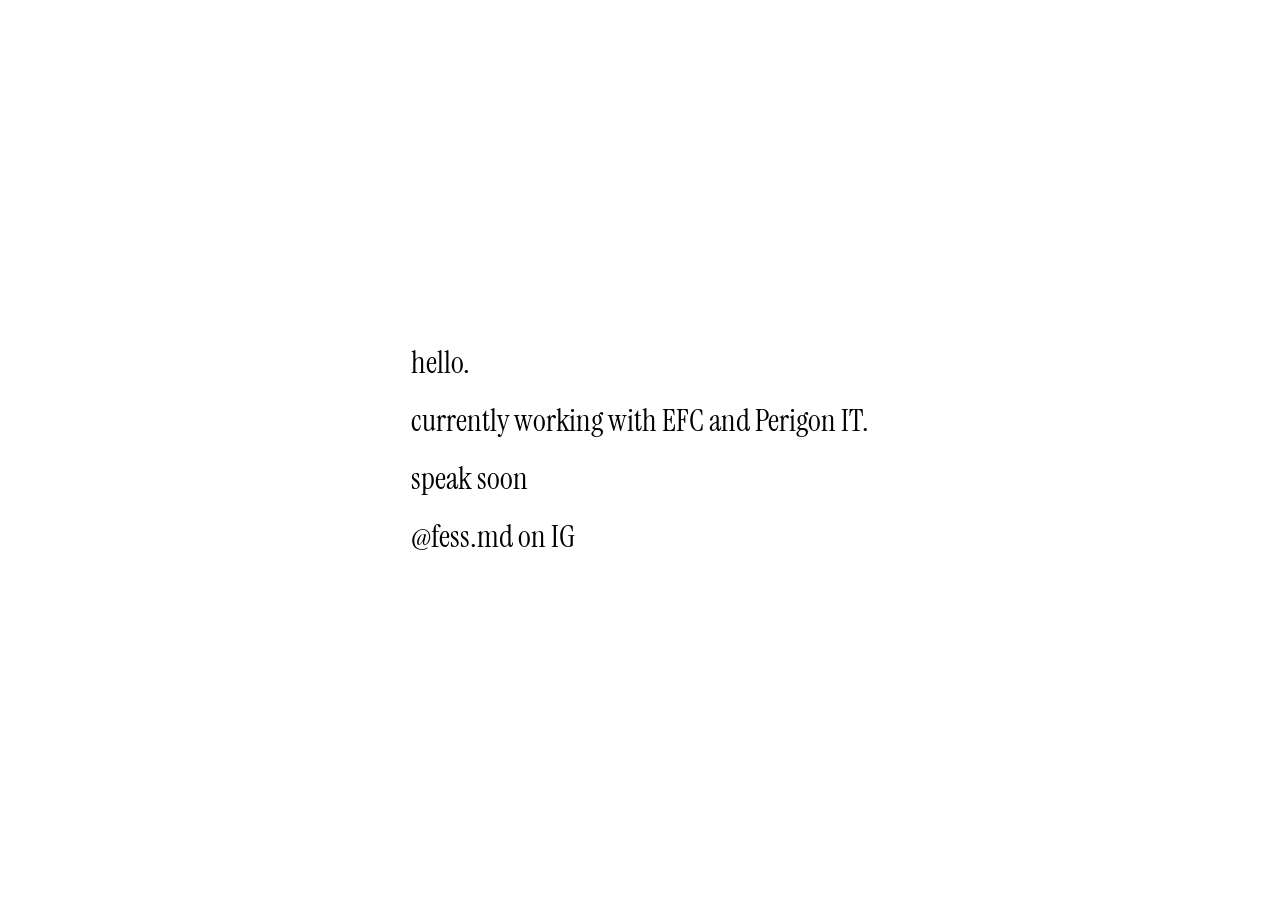
<file: index.html>
<!DOCTYPE html>
<html lang="en">
<head>
  <meta charset="utf-8">
  <meta name="viewport" content="width=device-width, initial-scale=1">
  <title>Jacob Fessler</title>
  <meta name="description" content="Jacob Fessler. Currently working with EFC and Perigon IT.">
  <link rel="icon" href="favicon.svg" type="image/svg+xml">
  <link rel="preconnect" href="https://fonts.googleapis.com">
  <link rel="preconnect" href="https://fonts.gstatic.com" crossorigin>
  <link rel="stylesheet" href="https://fonts.googleapis.com/css2?family=Instrument+Serif&display=swap">
  <link rel="stylesheet" href="style.css">
</head>
<body>
  <main>
    <p>hello.</p>
    <p>currently working with EFC and Perigon IT.</p>
    <p><a href="mailto:hello@jacobfessler.com?subject=Hello">speak soon</a></p>
    <p><a href="https://www.instagram.com/fess.md/" target="_blank" rel="noopener noreferrer">@fess.md on IG</a></p>
  </main>
</body>
</html>
</file>
<file: style.css>
:root {
  /* Swap the typeface here once the final font is chosen. */
  --font: "Instrument Serif", "Times New Roman", serif;
  --size: clamp(1.375rem, 2.45vw, 2.5rem);
  --gap: 0.75em;
}

*, *::before, *::after { box-sizing: border-box; }

body {
  margin: 0;
  min-height: 100vh;
  min-height: 100dvh;
  display: grid;
  place-items: center;
  padding: 2rem 1.5rem;
  background: #fff;
  color: #000;
  font-family: var(--font);
  font-size: var(--size);
  line-height: 1.1;
  -webkit-font-smoothing: antialiased;
}

main { max-width: 100%; text-align: left; }

p {
  margin: 0 0 var(--gap);
  overflow-wrap: break-word;
}
p:last-child { margin-bottom: 0; }

a {
  color: inherit;
  text-decoration: none;
  text-underline-offset: 0.15em;
  text-decoration-thickness: 1px;
}
a:hover,
a:focus-visible { text-decoration: underline; }
a:focus-visible {
  outline: 2px solid #000;
  outline-offset: 4px;
  border-radius: 2px;
}
</file>
